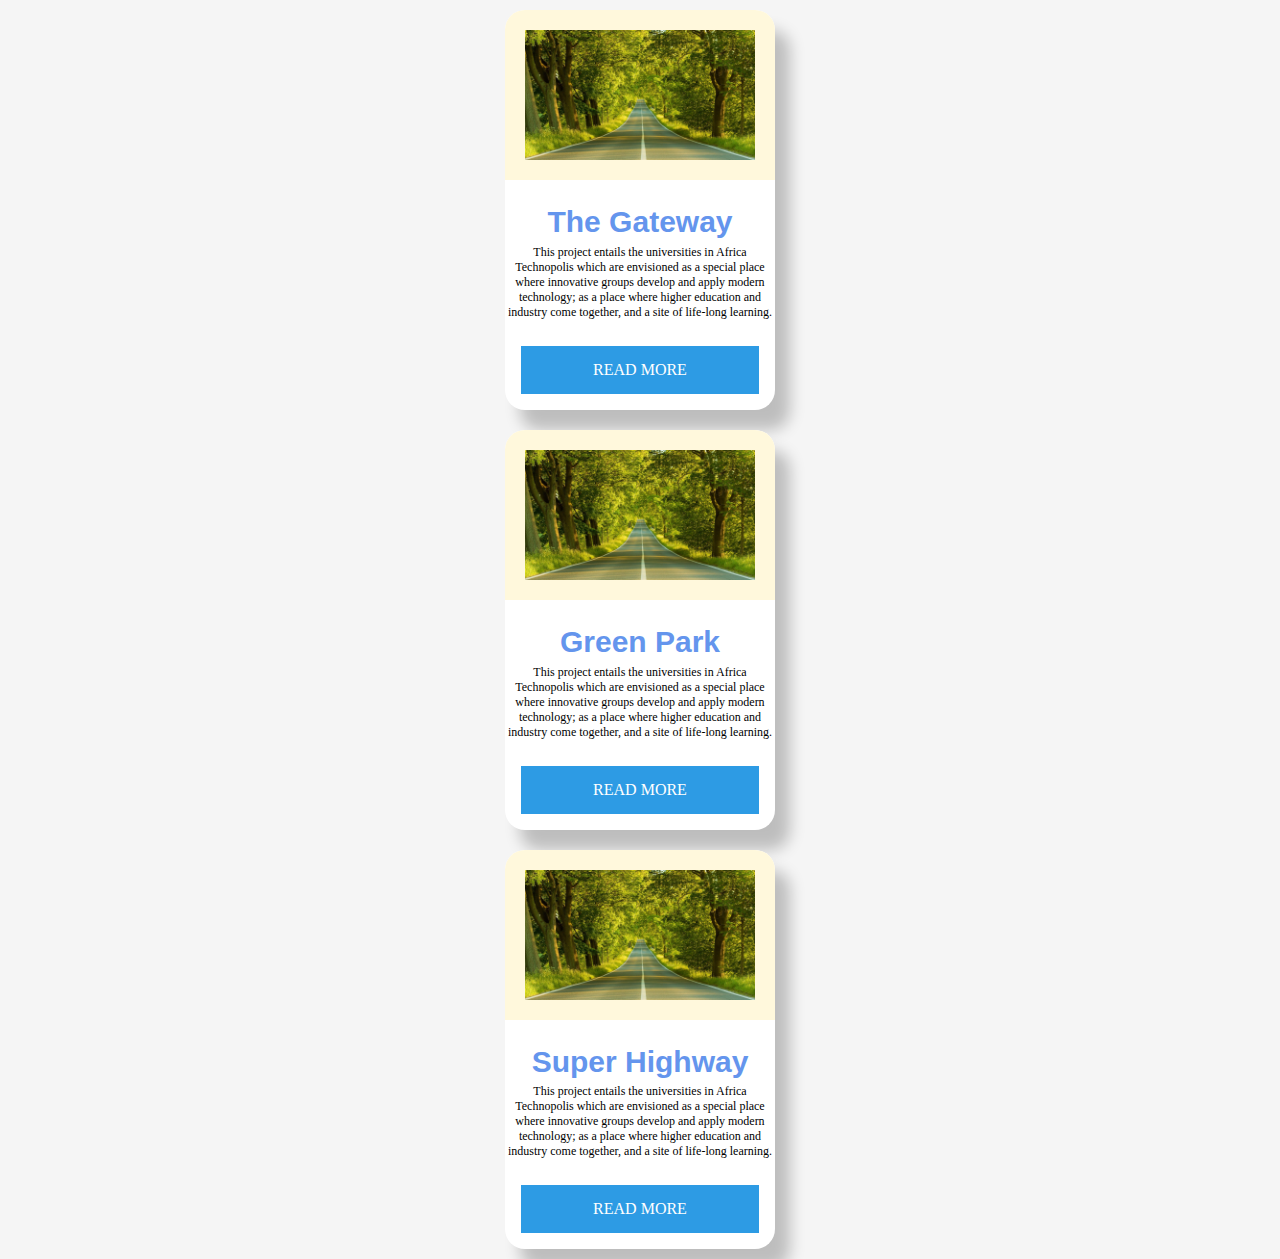
<file: index.html>
<!DOCTYPE html>
<html lang="en">
<head>
    <meta charset="UTF-8">
    <meta http-equiv="X-UA-Compatible" content="IE=edge">
    <meta name="viewport" content="width=device-width, initial-scale=1.0">
    <link rel="stylesheet" href="./assets/styles/styles.css">
    <link rel="stylesheet" href="./assets/styles/nav.css">
    <title>CARDS</title>
</head>
<body>
   <section class="container">
       <div class="card">
        <!-- card head -->
        <div class="card-head"><img src="./assets/Images/img1.jpg" alt="image" class="img-fluid"></div>
        <!-- card body -->
        <div class="card-body">
         <h2>The Gateway</h2>
         <p>This project entails the universities in Africa Technopolis which are envisioned as a special place where innovative groups develop and apply modern technology; as a place where higher education and industry come together, and a site of life-long learning.</p>
        </div>
       <!-- card footer -->
       <div class="card-footer">
         <a href="">READ MORE</a>
       </div>
       
    </div>
    <div class="card">
        <!-- card head -->
        <div class="card-head"><img src="./assets/Images/img1.jpg" alt="image" class="img-fluid"></div>
        <!-- card body -->
        <div class="card-body">
         <h2>Green Park</h2>
         <p>This project entails the universities in Africa Technopolis which are envisioned as a special place where innovative groups develop and apply modern technology; as a place where higher education and industry come together, and a site of life-long learning.</p>
        </div>
       <!-- card footer -->
       <div class="card-footer">
         <a href="">READ MORE</a>
       </div>
       
    </div>
    <div class="card">
        <!-- card head -->
        <div class="card-head"><img src="./assets/Images/img1.jpg" alt="image" class="img-fluid"></div>
        <!-- card body -->
        <div class="card-body">
         <h2>Super Highway</h2>
         <p>This project entails the universities in Africa Technopolis which are envisioned as a special place where innovative groups develop and apply modern technology; as a place where higher education and industry come together, and a site of life-long learning.</p>
        </div>
       <!-- card footer -->
       <div class="card-footer">
         <a href="">READ MORE</a>
       </div>
    </div>
   </section>
</body>
</html>
</file>
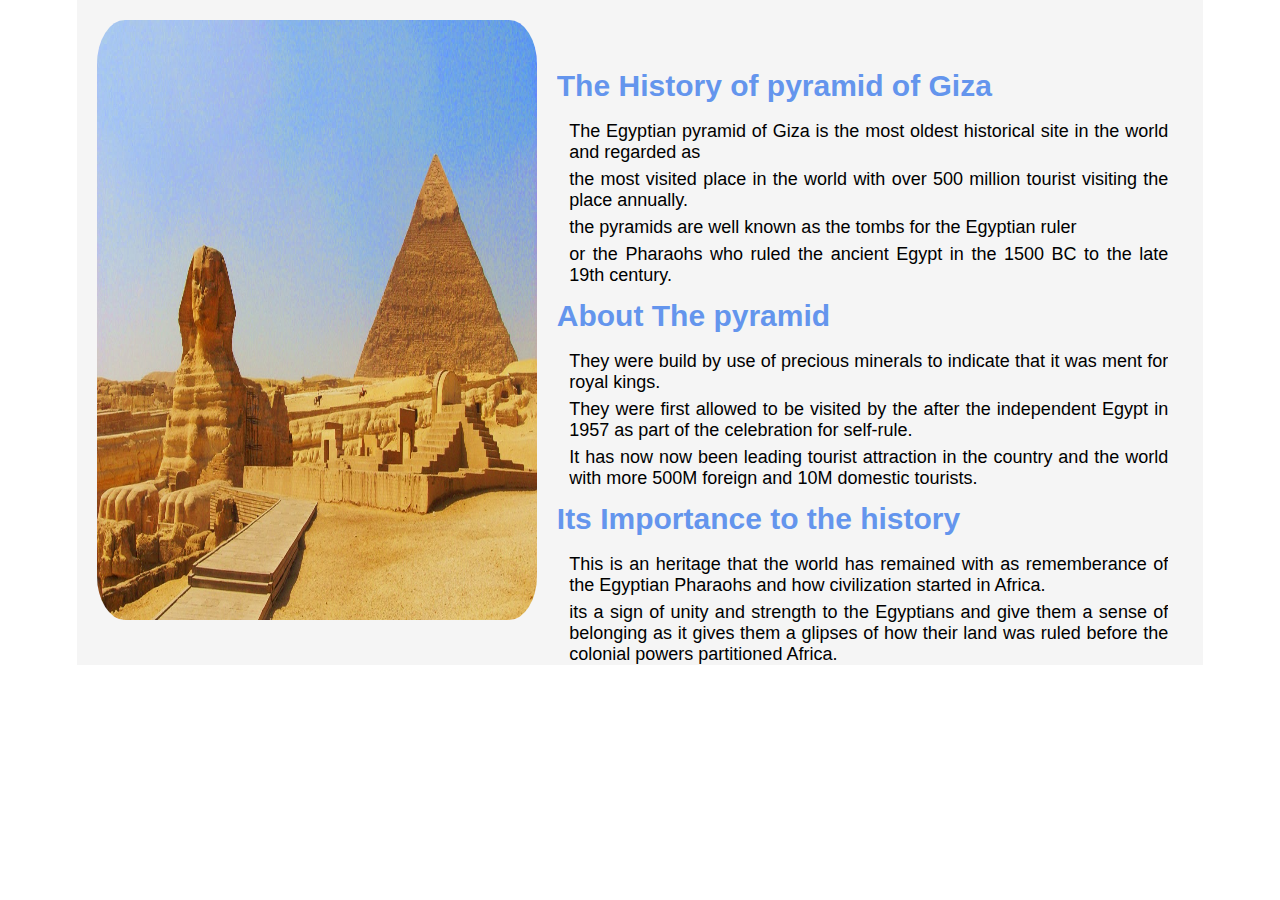
<file: card.html>
<!DOCTYPE html>
<html lang="en">
<head>
    <meta charset="UTF-8">
    <meta http-equiv="X-UA-Compatible" content="IE=edge">
    <meta name="viewport" content="width=device-width, initial-scale=1.0">
    <link rel="stylesheet" href="./assets/styles/nav.css">
    <title>Africa Today</title>
</head>
<body>
    <main>
    <section class="container">
        <!-- <div class="text"> -->
        <!---card-head-->
        <img src="./assets/Images/pyramid.jpg" alt="image" class="img-fluid" height="640px" style="border-radius: 10%;">
        <!--card-body-->
        <div class="text">
        <h2>The History of pyramid of Giza</h2>
        <p>The Egyptian pyramid of Giza is the most oldest historical site in the world and regarded as</p>
         <p>the most visited place in the world with over 500 million tourist visiting the place annually.</p>
         <p>the pyramids are well known as the tombs for the Egyptian ruler</p>
          <p> or the Pharaohs who ruled the ancient Egypt in the 1500 BC to the late 19th century.</p>
          <h2>About The pyramid</h2>
          <p>They were build by use of precious minerals to indicate that it was ment for royal kings.</p>
          <p>They were first allowed to be visited by the after the independent Egypt in 1957 as part of the celebration for self-rule.</p>
          <p>It has now now been leading tourist attraction in the country and the world with more 500M foreign and 10M domestic tourists.</p>
    <h2>Its Importance to the history</h2>
    <p>This is an heritage that the world has remained with as rememberance of the Egyptian Pharaohs and how civilization started in Africa.</p>
       <p>its a sign of unity and strength to the Egyptians and give them a sense of belonging as it gives them a glipses of how their land was ruled before the colonial powers partitioned Africa.</p>
</div>
    </section>
</main>
</body>
</html>
</file>
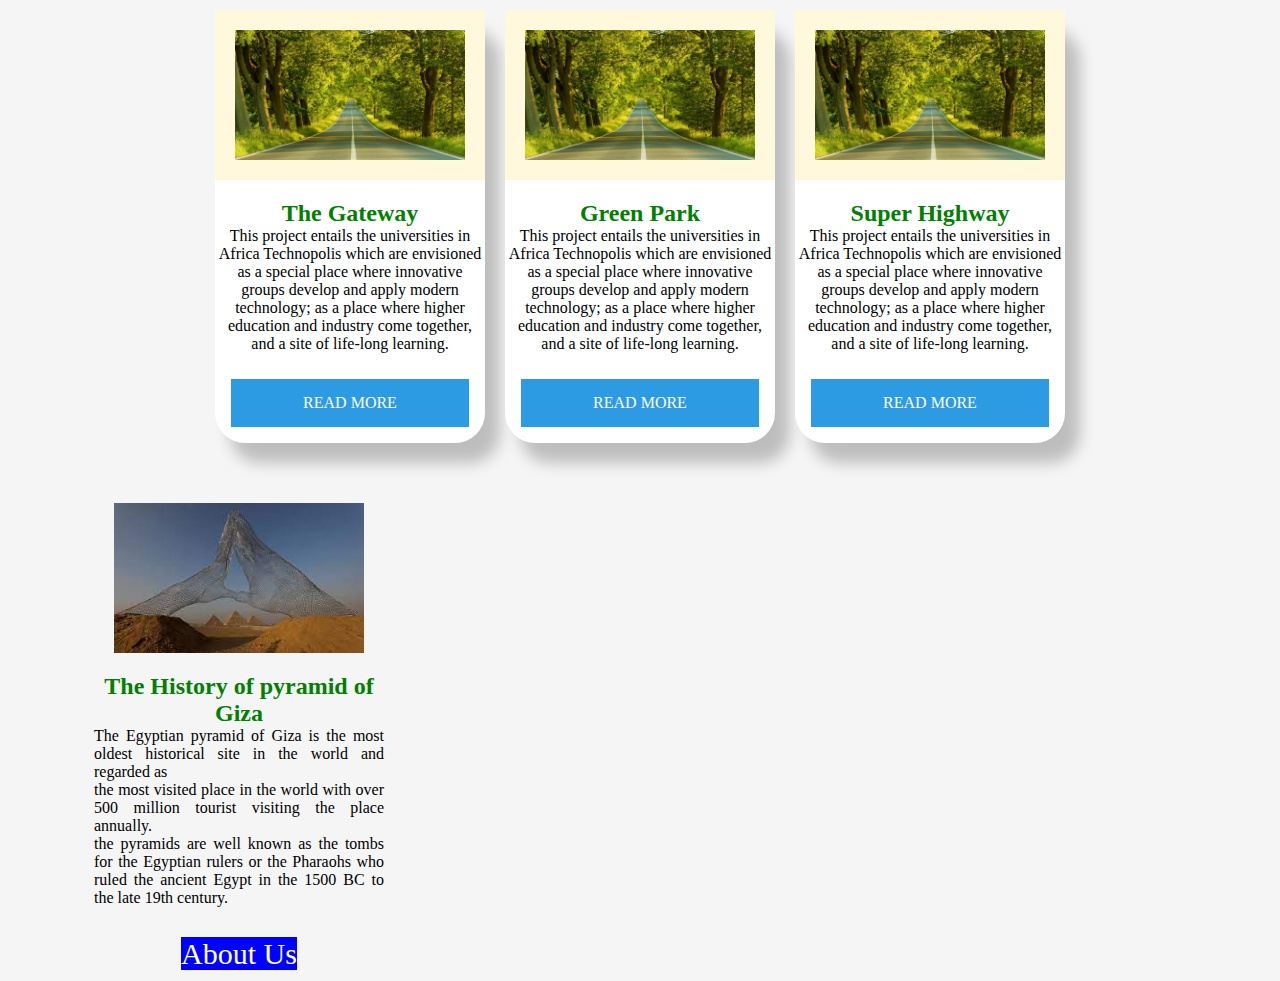
<file: contacts.html>
<!DOCTYPE html>
<html lang="en">
<head>
    <meta charset="UTF-8">
    <meta http-equiv="X-UA-Compatible" content="IE=edge">
    <meta name="viewport" content="width=device-width, initial-scale=1.0">
    <link rel="stylesheet" href="./assets/styles/cars.css">
    <title>MegaCity</title>
</head>
<body>
    <section class="container">
        <div class="card">
            <!-- card head -->
            <div class="card-head"><img src="./assets/Images/img1.jpg" alt="image" class="img-fluid"></div>
            <!-- card body -->
            <div class="card-body">
             <h2>The Gateway</h2>
             <p>This project entails the universities in Africa Technopolis which are envisioned as a special place where innovative groups develop and apply modern technology; as a place where higher education and industry come together, and a site of life-long learning.</p>
            </div>
           <!-- card footer -->
           <div class="card-footer">
             <a href="">READ MORE</a>
           </div>
           
        </div>
        <div class="card">
            <!-- card head -->
            <div class="card-head"><img src="./assets/Images/img1.jpg" alt="image" class="img-fluid"></div>
            <!-- card body -->
            <div class="card-body">
             <h2>Green Park</h2>
             <p>This project entails the universities in Africa Technopolis which are envisioned as a special place where innovative groups develop and apply modern technology; as a place where higher education and industry come together, and a site of life-long learning.</p>
            </div>
           <!-- card footer -->
           <div class="card-footer">
             <a href="">READ MORE</a>
           </div>
           
        </div>
        <div class="card">
            <!-- card head -->
            <div class="card-head"><img src="./assets/Images/img1.jpg" alt="image" class="img-fluid"></div>
            <!-- card body -->
            <div class="card-body">
             <h2>Super Highway</h2>
             <p>This project entails the universities in Africa Technopolis which are envisioned as a special place where innovative groups develop and apply modern technology; as a place where higher education and industry come together, and a site of life-long learning.</p>
            </div>
           <!-- card footer -->
           <div class="card-footer">
             <a href="">READ MORE</a>
           </div>
        </div>
    </section>
    <div class="car">
 <!---card-head-->
 <img src="./assets/Images/image.jpg" alt="image"class="img-fluid">
 <!--card-body-->
 <div class="text">
 <h2>The History of pyramid of Giza</h2>
 <p>The Egyptian pyramid of Giza is the most oldest historical site in the world and regarded as</p>
  <p>the most visited place in the world with over 500 million tourist visiting the place annually.</p>
  <p>the pyramids are well known as the tombs for the Egyptian rulers or the Pharaohs who ruled the ancient Egypt in the 1500 BC to the late 19th century.</p>
</div>
<div class="footer">
<a href="">About Us</a>
</div>
</div>
</div>
</body>
</html>
</file>
<file: assets/styles/styles.css>
*{
    padding: 0px;
    margin: 0px;
    box-sizing: border-box;

}
body{
    background-color: whitesmoke;
    overflow-x: hidden;
}
.img-fluid{
    flex-direction: column;
    width: 100%;
    height: 100%;
}
.container{
    display: flex;
    justify-content: center;
    align-items: center;
    
}
.card{
    box-shadow:15px 20px 15px rgba(0, 0, 0, 0.229);
    text-align: center;
    font-size:  16px; ;
    border-radius: 20px;
    align-items: center;
    background: white;
    width: 270px;
    /* height: 400px; */
    margin: 10px;
    flex-direction: column;
}
.card-head{
    background:cornsilk;
    height: 170px;
    width:100%;
    flex-direction: column;
}
.card-body{
    margin-top: 20px;
    text-align: center;
}
h2{
    text-align: center;
}
.card .card-footer a{
    flex-direction: column;
    background-color: #2d9be4;
    display:block;
    text-align: center;
    text-decoration: none;
    color: white;
    margin-top: 10px;
    padding: 15px 20px;  
}
.card .card-footer{
    flex-direction: column;
    width: 100%;
    padding: 1rem;
    display: flex;
    justify-content: center;
}
@media (max-width: 480px) {
    .text {
      font-size: 16px;
    }
    body{
        display: flex;
        flex-direction: column;
    }
    .img-fluid{
        display: flex;
        flex-direction: column;
    }
    .card{
display: flex;
flex-direction: column;
    }
.card-footer{
display: flex;
flex-direction: column;
}
.card-head{
    display: flex;
    flex-direction: column;
}
.container{
    display: flex;
    flex-direction: column;
}
.card .card-footer{
    display: flex;
    flex-direction: column;
}
.card .card-footer a{
    display: flex;
    flex-direction: column;
}
  }
</file>
<file: assets/styles/nav.css>
*{
    margin: 0px;
    padding: 0px;
    overflow-x: hidden;
    box-sizing: border-box;
}
.body{
    background: white;
    overflow-x: hidden;
}
p{
    font-size: 12px;
}
h2{
    font-size: 30px;
    font-family: Arial, Helvetica, sans-serif;
    margin-top: 2%;
    margin-bottom: 2%;
    color: cornflowerblue;
}
.container{
    flex-direction: column;
    margin-right: 6%;
    margin-left: 6%;
    justify-content: space-evenly;
    background-color: whitesmoke;
}
img{
    float: left;
    width: 480px;
    /* height: 270px; */
    padding: 20px;
}
.text{
    margin-top: 5%;
    background-color: whitesmoke;
    margin-right: 2%;
    text-align: justify;
}
.text p{
    font-size: 18px;
    font-family: Arial, Helvetica, sans-serif;
    padding-top: 6px;
    margin-left: 2%;
    margin-right: 2%;
}
@media (max-width: 480px) {
    .container{
        display: flex;
        flex-direction: column;
    }
    img{
        display: flex;
        flex-direction: column;
    }
    .text{
        display: flex;
        flex-direction: column;
    }
  .body{
      display: flex;
      flex-direction: column;
  }
  p{
      display: flex;
      flex-direction: column;
  }
  h2{
      display: flex;
      flex-direction: column;
  }
  .text p{
      display: flex;
      flex-direction: column;
  }  
}
</file>
<file: assets/styles/cars.css>
*{
    margin:0;
padding: 0;
box-sizing: border-box;
}
body{
    background-color: whitesmoke;
    overflow-x: hidden;
}
.img-fluid{
    flex-direction: column;
    width: 100%;
    height: 100%;
}
.container{
    display: flex;
    justify-content: center;
    align-items: center;
    
}
.card{
    box-shadow:15px 20px 15px rgba(0, 0, 0, 0.229);
    text-align: center;
    font-size:  16px; ;
    border-radius: 30px;
    align-items: center;
    background: white;
    width: 270px;
    /* height: 400px; */
    margin: 10px;
    flex-direction: column;
}
.card-head{
    background:cornsilk;
    height: 170px;
    width:100%;
    flex-direction: column;
}
.card-body{
    margin-top: 20px;
    text-align: center;
}
h2{
    text-align: center;
    color: green;
}
.card .card-footer a{
    flex-direction: column;
    background-color: #2d9be4;
    display:block;
    text-align: center;
    text-decoration: none;
    color: white;
    margin-top: 10px;
    padding: 15px 20px;  
}
.card .card-footer{
    flex-direction: column;
    width: 100%;
    padding: 1rem;
    display: flex;
    justify-content: center;
}

img{
    float: left;
    width: 400px;
    height: 270px;
    padding: 20px;
}
.car{
    font-size: 16px;
align-items: center;
padding: 30px;
flex-direction: inherit;
height: 250px;
width: 350px;
margin-left: 5%;

}
.text{
    text-align: justify;
}
.footer{
    margin-top: 20px;
    text-align: center;
    padding: 10px;
    
}
.footer a{
    text-decoration: none;
    color: white;
    background:blue;
    font-size: 30px;
}
@media (max-width :720px){
    body{
        display:flex;
flex-direction:column;
    }
    .container{
        display: flex;
        flex-direction: column;
    }
    .card{
        display: flex;
        flex-direction: column;
    }
}
</file>
